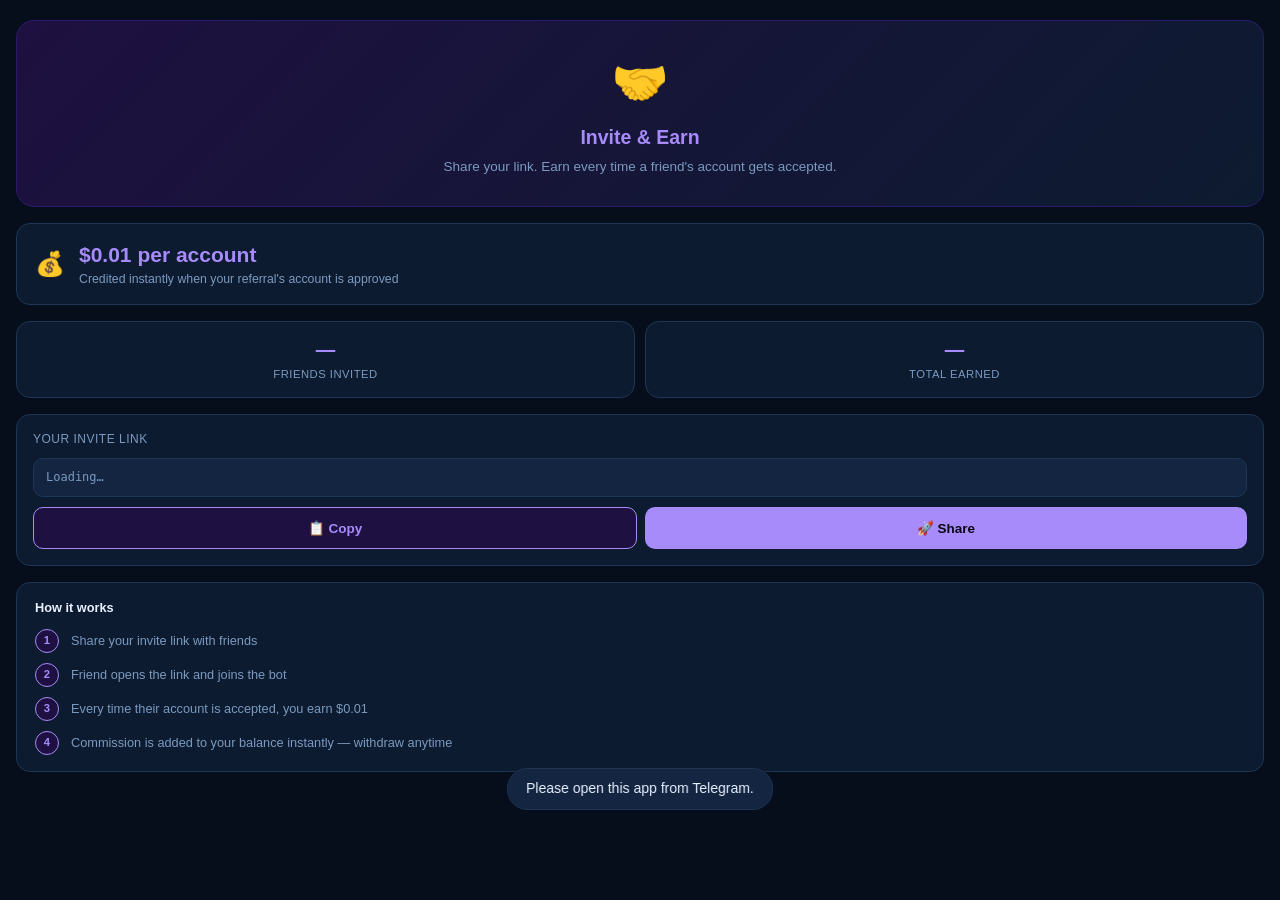
<file: invite.html>
<!DOCTYPE html>
<html lang="en">
<head>
  <meta charset="UTF-8">
  <meta name="viewport" content="width=device-width, initial-scale=1.0, viewport-fit=cover">
  <title>Invite &amp; Earn</title>
  <link rel="stylesheet" href="css/style.css">
  <script src="https://telegram.org/js/telegram-web-app.js"></script>
  <style>
    .invite-container { padding: 20px 16px; display: flex; flex-direction: column; gap: 16px; }

    .invite-hero {
      background: linear-gradient(135deg, #1e1040 0%, #0d1b30 100%);
      border: 1px solid #2d1a6e;
      border-radius: 18px;
      padding: 28px 20px;
      text-align: center;
    }
    .invite-icon { font-size: 3rem; margin-bottom: 12px; }
    .invite-title { font-size: 1.3rem; font-weight: 700; color: #a78bfa; margin-bottom: 6px; }
    .invite-sub { font-size: .9rem; color: var(--text-2); line-height: 1.5; }

    .earn-rate {
      background: var(--surface);
      border: 1px solid var(--border);
      border-radius: 14px;
      padding: 16px 18px;
      display: flex;
      align-items: center;
      gap: 14px;
    }
    .earn-rate-icon { font-size: 1.6rem; flex-shrink: 0; }
    .earn-rate-text { flex: 1; }
    .earn-rate-amount { font-size: 1.4rem; font-weight: 800; color: #a78bfa; }
    .earn-rate-desc { font-size: .82rem; color: var(--text-2); margin-top: 2px; }

    .stats-row {
      display: flex;
      gap: 10px;
    }
    .stat-card {
      flex: 1;
      background: var(--surface);
      border: 1px solid var(--border);
      border-radius: 14px;
      padding: 14px 10px;
      text-align: center;
    }
    .stat-card-num { font-size: 1.3rem; font-weight: 800; color: #a78bfa; }
    .stat-card-lbl { font-size: .75rem; color: var(--text-2); margin-top: 4px; text-transform: uppercase; letter-spacing: .5px; }

    .link-box {
      background: var(--surface);
      border: 1px solid var(--border);
      border-radius: 14px;
      padding: 16px;
    }
    .link-box-label { font-size: .8rem; color: var(--text-2); text-transform: uppercase; letter-spacing: .5px; margin-bottom: 10px; }
    .link-display {
      background: var(--surface-2);
      border: 1px solid var(--border);
      border-radius: 10px;
      padding: 10px 12px;
      font-size: .8rem;
      color: var(--text-2);
      word-break: break-all;
      margin-bottom: 10px;
      font-family: monospace;
    }
    .link-actions { display: flex; gap: 8px; }
    .btn-copy {
      flex: 1;
      padding: 12px;
      border-radius: 10px;
      border: 1px solid #a78bfa;
      background: #1e1040;
      color: #a78bfa;
      font-size: .9rem;
      font-weight: 600;
      cursor: pointer;
      transition: background .15s;
    }
    .btn-copy:active { background: #2d1a6e; }
    .btn-share {
      flex: 1;
      padding: 12px;
      border-radius: 10px;
      border: none;
      background: #a78bfa;
      color: #0c0619;
      font-size: .9rem;
      font-weight: 700;
      cursor: pointer;
      transition: opacity .15s;
    }
    .btn-share:active { opacity: .8; }

    .how-it-works {
      background: var(--surface);
      border: 1px solid var(--border);
      border-radius: 14px;
      padding: 16px 18px;
    }
    .how-title { font-size: .85rem; font-weight: 700; color: var(--text); margin-bottom: 12px; }
    .step { display: flex; gap: 12px; align-items: flex-start; margin-bottom: 10px; }
    .step:last-child { margin-bottom: 0; }
    .step-num {
      width: 24px; height: 24px;
      border-radius: 50%;
      background: #1e1040;
      border: 1px solid #a78bfa;
      color: #a78bfa;
      font-size: .75rem;
      font-weight: 700;
      flex-shrink: 0;
      display: flex; align-items: center; justify-content: center;
    }
    .step-text { font-size: .85rem; color: var(--text-2); line-height: 1.4; padding-top: 3px; }
  </style>
</head>
<body>
<div id="app">
<div class="invite-container">

  <div class="invite-hero">
    <div class="invite-icon">🤝</div>
    <div class="invite-title">Invite &amp; Earn</div>
    <div class="invite-sub">Share your link. Earn every time a friend's account gets accepted.</div>
  </div>

  <div class="earn-rate">
    <div class="earn-rate-icon">💰</div>
    <div class="earn-rate-text">
      <div class="earn-rate-amount">$0.01 per account</div>
      <div class="earn-rate-desc">Credited instantly when your referral's account is approved</div>
    </div>
  </div>

  <div class="stats-row">
    <div class="stat-card">
      <div class="stat-card-num" id="statReferrals">—</div>
      <div class="stat-card-lbl">Friends Invited</div>
    </div>
    <div class="stat-card">
      <div class="stat-card-num" id="statCommission">—</div>
      <div class="stat-card-lbl">Total Earned</div>
    </div>
  </div>

  <div class="link-box">
    <div class="link-box-label">Your Invite Link</div>
    <div class="link-display" id="inviteLink">Loading…</div>
    <div class="link-actions">
      <button class="btn-copy" id="copyBtn" onclick="copyLink()">📋 Copy</button>
      <button class="btn-share" id="shareBtn" onclick="shareLink()">🚀 Share</button>
    </div>
  </div>

  <div class="how-it-works">
    <div class="how-title">How it works</div>
    <div class="step">
      <div class="step-num">1</div>
      <div class="step-text">Share your invite link with friends</div>
    </div>
    <div class="step">
      <div class="step-num">2</div>
      <div class="step-text">Friend opens the link and joins the bot</div>
    </div>
    <div class="step">
      <div class="step-num">3</div>
      <div class="step-text">Every time their account is accepted, you earn $0.01</div>
    </div>
    <div class="step">
      <div class="step-num">4</div>
      <div class="step-text">Commission is added to your balance instantly — withdraw anytime</div>
    </div>
  </div>

</div>
</div>

<script src="js/config.js"></script>
<script src="js/api.js"></script>
<script>
  let _inviteLink = '';

  document.addEventListener('DOMContentLoaded', async () => {
    if (twa?.BackButton) {
      twa.BackButton.show();
      twa.BackButton.onClick(() => navigate('index.html'));
    }

    // Show cached link immediately while auth loads
    const cached = localStorage.getItem('tg_invite_link');
    if (cached) {
      _inviteLink = cached;
      document.getElementById('inviteLink').textContent = cached;
    }

    try {
      showLoading(true);
      const user = await initAuth();
      showLoading(false);

      document.getElementById('statReferrals').textContent  = user.totalReferrals   || 0;
      document.getElementById('statCommission').textContent = '$' + (user.commissionEarned || 0).toFixed(2);

      // inviteLink is built server-side from BOT_USERNAME + referralCode
      if (user.inviteLink) {
        _inviteLink = user.inviteLink;
        document.getElementById('inviteLink').textContent = _inviteLink;
        localStorage.setItem('tg_invite_link', _inviteLink);
      } else if (!cached) {
        document.getElementById('inviteLink').textContent = 'Loading link…';
        // Fallback: fetch fresh /me which also returns inviteLink
        apiRequest('GET', '/me').then(me => {
          if (me.inviteLink) {
            _inviteLink = me.inviteLink;
            document.getElementById('inviteLink').textContent = _inviteLink;
            localStorage.setItem('tg_invite_link', _inviteLink);
          }
        }).catch(() => {
          document.getElementById('inviteLink').textContent = 'Could not load link. Restart the app.';
        });
      }

    } catch (err) {
      showLoading(false);
      showToast(err.message || 'Failed to load.');
    }
  });

  function copyLink() {
    if (!_inviteLink) return;
    navigator.clipboard.writeText(_inviteLink).then(() => {
      const btn = document.getElementById('copyBtn');
      btn.textContent = '✅ Copied!';
      setTimeout(() => btn.textContent = '📋 Copy', 2000);
    }).catch(() => showToast('Copy failed — long-press the link to copy.'));
  }

  function shareLink() {
    if (!_inviteLink) return;
    const text = `Join me on TG Account Seller and earn money! Use my link:\n${_inviteLink}`;
    if (twa?.openTelegramLink) {
      twa.openTelegramLink(`https://t.me/share/url?url=${encodeURIComponent(_inviteLink)}&text=${encodeURIComponent('Join me and earn! 💰')}`);
    } else if (navigator.share) {
      navigator.share({ title: 'Invite & Earn', text, url: _inviteLink });
    } else {
      copyLink();
      showToast('Link copied — share it with friends!');
    }
  }
</script>
</body>
</html>
</file>
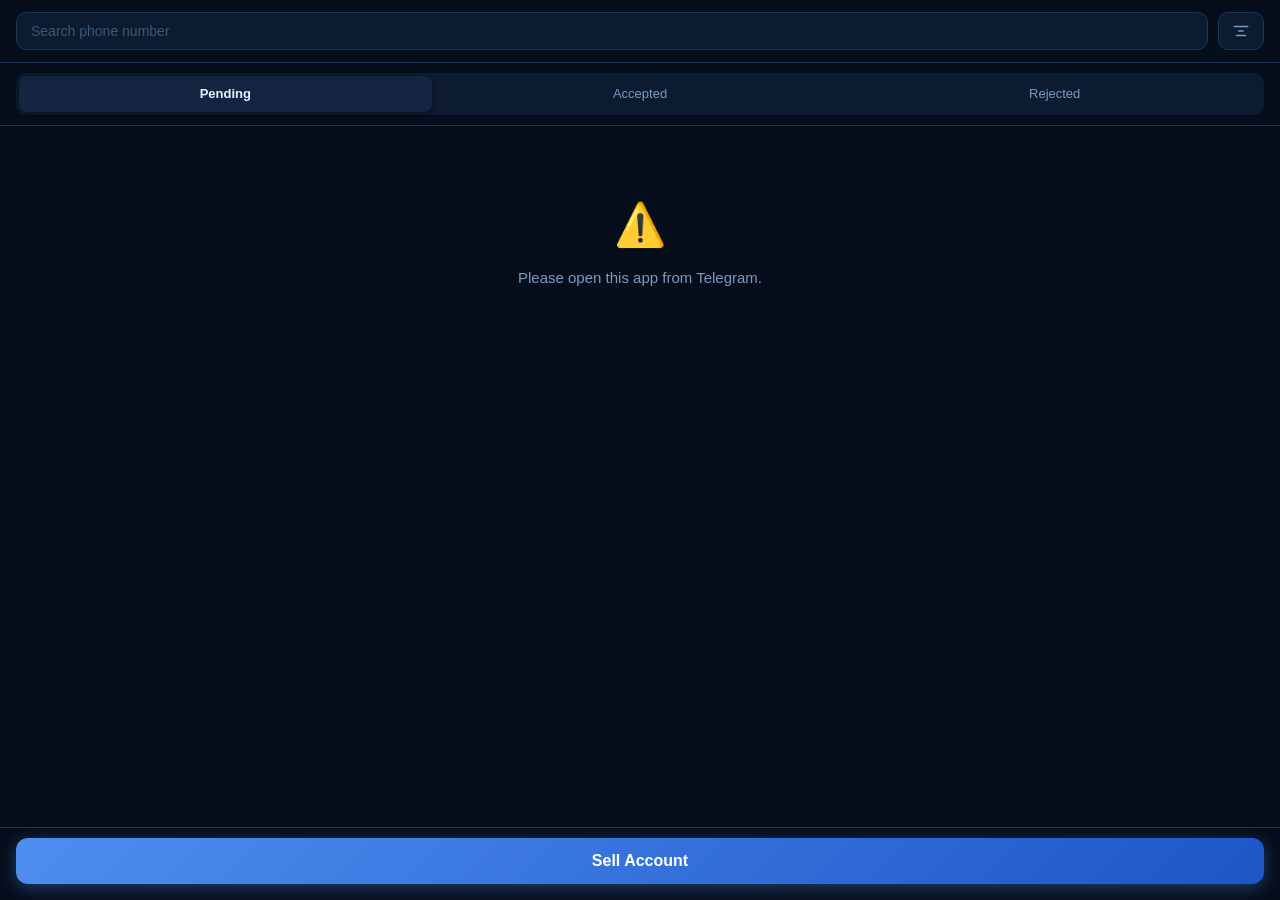
<file: orders.html>
<!DOCTYPE html>
<html lang="en">
<head>
  <meta charset="UTF-8">
  <meta name="viewport" content="width=device-width, initial-scale=1.0, viewport-fit=cover">
  <title>My Orders</title>
  <link rel="stylesheet" href="css/style.css">
  <script src="https://telegram.org/js/telegram-web-app.js"></script>
</head>
<body>
<div id="app" style="display:flex;flex-direction:column;min-height:100vh;">

  <!-- Search row -->
  <div class="search-row">
    <input
      type="text"
      class="search-input"
      id="searchInput"
      placeholder="Search phone number"
      autocomplete="off"
      inputmode="tel"
    >
    <button class="filter-btn" aria-label="Filter">
      <svg viewBox="0 0 24 24" width="18" height="18" fill="none"
           stroke="currentColor" stroke-width="2"
           stroke-linecap="round" stroke-linejoin="round">
        <line x1="21" y1="6"  x2="3" y2="6"/>
        <line x1="15" y1="12" x2="9" y2="12"/>
        <line x1="18" y1="18" x2="6" y2="18"/>
      </svg>
    </button>
  </div>

  <!-- Tabs -->
  <div class="tabs-wrap">
    <div class="tabs">
      <div class="tab active" data-tab="pending">Pending</div>
      <div class="tab"        data-tab="accepted">Accepted</div>
      <div class="tab"        data-tab="rejected">Rejected</div>
    </div>
  </div>

  <!-- Account list -->
  <div class="account-list" id="accountList">
    <div class="loading-placeholder">Loading…</div>
  </div>

  <!-- Sticky bottom button -->
  <div class="bottom-btn-wrap">
    <button class="btn-primary" onclick="navigate('sell.html')">Sell Account</button>
  </div>

</div>

<script src="js/config.js"></script>
<script src="js/api.js"></script>
<script src="js/orders.js"></script>
</body>
</html>
</file>
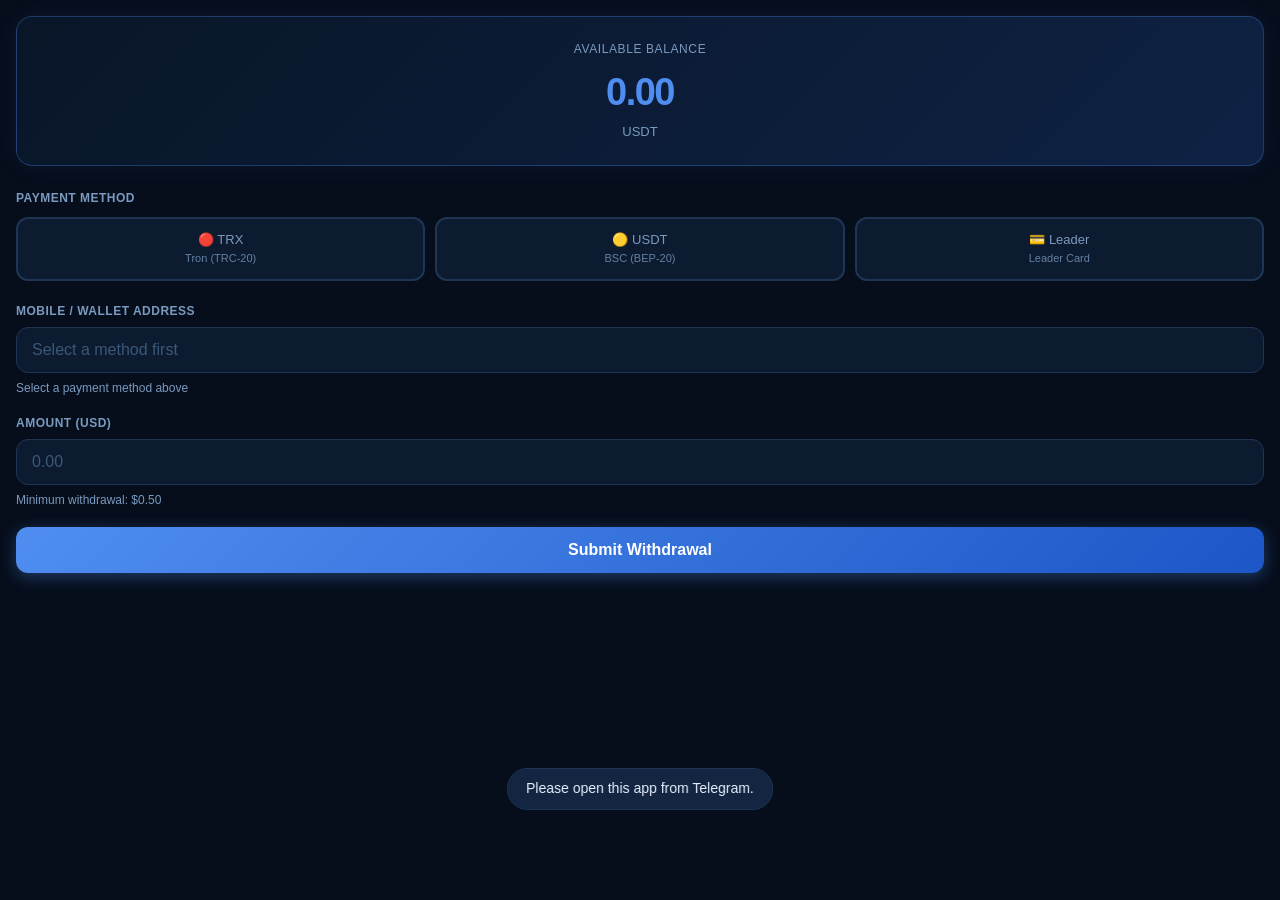
<file: withdraw.html>
<!DOCTYPE html>
<html lang="en">
<head>
  <meta charset="UTF-8">
  <meta name="viewport" content="width=device-width, initial-scale=1.0, viewport-fit=cover">
  <title>Withdraw</title>
  <link rel="stylesheet" href="css/style.css">
  <script src="https://telegram.org/js/telegram-web-app.js"></script>
</head>
<body>
<div id="app">
<div class="withdraw-container">

  <!-- Balance card -->
  <div class="balance-card">
    <div class="balance-label">Available Balance</div>
    <div class="balance-amount" id="balanceAmount">0.00</div>
    <div class="balance-unit">USDT</div>
  </div>

  <!-- Method selector -->
  <div class="section-label">Payment Method</div>
  <div class="method-buttons">
    <button class="method-btn" data-method="TRX">
      🔴 TRX<br>
      <span style="font-size:11px;font-weight:400;color:inherit;opacity:.8">Tron (TRC-20)</span>
    </button>
    <button class="method-btn" data-method="USDT_BSC">
      🟡 USDT<br>
      <span style="font-size:11px;font-weight:400;color:inherit;opacity:.8">BSC (BEP-20)</span>
    </button>
    <button class="method-btn" data-method="LEADER_CARD">
      💳 Leader<br>
      <span style="font-size:11px;font-weight:400;color:inherit;opacity:.8">Leader Card</span>
    </button>
  </div>

  <!-- Withdraw form -->
  <form id="withdrawForm" autocomplete="off">

    <div class="form-group">
      <label class="form-label" for="walletInput" id="addressLabel">Mobile / Wallet Address</label>
      <input
        type="text"
        class="form-input"
        id="walletInput"
        placeholder="Select a method first"
        autocomplete="off"
        autocorrect="off"
        spellcheck="false"
      >
      <div class="info-text" id="walletHint">Select a payment method above</div>
    </div>

    <div class="form-group">
      <label class="form-label" for="amountInput">Amount (USD)</label>
      <input
        type="number"
        class="form-input"
        id="amountInput"
        placeholder="0.00"
        step="0.01"
        min="0.50"
      >
      <div class="info-text">Minimum withdrawal: $0.50</div>
    </div>

    <div class="error-msg" id="withdrawError"></div>

    <button type="submit" class="btn-primary">Submit Withdrawal</button>
  </form>

</div><!-- /.withdraw-container -->
</div><!-- /#app -->

<script src="js/config.js"></script>
<script src="js/api.js"></script>
<script src="js/withdraw.js"></script>
</body>
</html>
</file>
<file: css/style.css>
* {
  margin: 0; padding: 0;
  box-sizing: border-box;
  -webkit-tap-highlight-color: transparent;
}

:root {
  --bg:          #060e1c;
  --surface:     #0d1b30;
  --surface-2:   #132540;
  --border:      #1e3554;
  --text:        #e8f1ff;
  --text-2:      #7a9abf;
  --text-3:      #3a5878;
  --green:       #4f8ef0;
  --green-dim:   rgba(79, 142, 240, 0.14);
  --blue:        #6ab0f5;
  --orange:      #e09030;
  --red:         #e04848;
  --icon-green:  #0d2245;
  --icon-blue:   #0a1e3d;
  --icon-red:    #3d1a1a;
  --icon-orange: #3d2a10;
  --grad-btn:    linear-gradient(135deg, #4f8ef0 0%, #1d56c7 100%);
  --glow-btn:    0 4px 16px rgba(79, 142, 240, 0.35);
  --glow-input:  0 0 0 3px rgba(79, 142, 240, 0.18);
}

html, body {
  height: 100%;
  background: var(--bg);
  color: var(--text);
  font-family: -apple-system, BlinkMacSystemFont, 'Segoe UI', Roboto, sans-serif;
  font-size: 15px;
  line-height: 1.4;
  overflow-x: hidden;
}

#app { min-height: 100vh; display: flex; flex-direction: column; }

/* ── Page header ───────────────────────────────────────────────────────────── */
.page-header {
  display: flex;
  align-items: center;
  gap: 14px;
  padding: 18px 16px 16px;
  background: linear-gradient(180deg, rgba(79,142,240,0.08) 0%, transparent 100%);
  border-bottom: 1px solid var(--border);
}

.avatar {
  width: 44px; height: 44px;
  border-radius: 12px;
  background: var(--icon-blue);
  border: 1px solid rgba(79,142,240,0.25);
  flex-shrink: 0;
  display: flex;
  align-items: center;
  justify-content: center;
  color: var(--text-2);
}

.profile-info { flex: 1; min-width: 0; }

.profile-name {
  font-size: 16px; font-weight: 600;
  letter-spacing: -0.2px;
  white-space: nowrap; overflow: hidden; text-overflow: ellipsis;
}

.profile-meta { font-size: 12px; color: var(--text-2); margin-top: 2px; }

/* ── Stats strip ───────────────────────────────────────────────────────────── */
.stats-strip {
  display: flex;
  align-items: center;
  background: var(--surface);
  border-bottom: 1px solid var(--border);
}

.stat-block { flex: 1; text-align: center; padding: 13px 8px; }

.stat-num {
  font-size: 15px; font-weight: 700;
  color: var(--green);
  letter-spacing: -0.3px;
}

.stat-lbl {
  font-size: 10px; color: var(--text-3);
  text-transform: uppercase; letter-spacing: 0.6px;
  margin-top: 3px;
}

.stat-sep { width: 1px; height: 28px; background: var(--border); flex-shrink: 0; }

/* ── Divider (legacy) ──────────────────────────────────────────────────────── */
.divider { height: 1px; background: var(--border); }

/* ── Card list (home) ──────────────────────────────────────────────────────── */
.card-list {
  padding: 14px 16px;
  display: flex;
  flex-direction: column;
  gap: 10px;
  flex: 1;
}

.card-item {
  display: flex;
  align-items: center;
  gap: 12px;
  background: var(--surface);
  border: 1px solid var(--border);
  border-radius: 14px;
  padding: 14px 14px 14px 18px;
  cursor: pointer;
  position: relative;
  overflow: hidden;
  transition: background 0.14s, box-shadow 0.14s;
  box-shadow: 0 2px 10px rgba(0,0,0,0.3);
  user-select: none;
}

.card-item:active { background: var(--surface-2); box-shadow: none; }

.card-stripe {
  position: absolute;
  left: 0; top: 0; bottom: 0;
  width: 3px;
}

.stripe-blue   { background: #4f8ef0; }
.stripe-green  { background: #3bc45c; }
.stripe-red    { background: #e04848; }
.stripe-orange { background: #e09030; }
.stripe-purple { background: #a78bfa; }

.card-icon {
  width: 42px; height: 42px;
  border-radius: 11px;
  flex-shrink: 0;
  display: flex;
  align-items: center;
  justify-content: center;
}

.card-body { flex: 1; min-width: 0; }
.card-title { font-size: 15px; font-weight: 600; }
.card-sub { font-size: 13px; color: var(--text-2); margin-top: 2px; }
.card-right { display: flex; align-items: center; gap: 8px; flex-shrink: 0; }

/* ── Legacy menu (kept for compatibility) ──────────────────────────────────── */
.menu-list { padding: 4px 0 0; }

.menu-item {
  display: flex;
  align-items: center;
  gap: 14px;
  padding: 13px 16px;
  cursor: pointer;
  border-bottom: 1px solid var(--border);
  transition: background 0.12s;
  user-select: none;
}

.menu-item:last-child { border-bottom: none; }
.menu-item:active     { background: var(--surface); }

.menu-icon {
  width: 44px; height: 44px;
  border-radius: 50%;
  flex-shrink: 0;
  display: flex;
  align-items: center;
  justify-content: center;
}

.icon-green  { background: var(--icon-green); }
.icon-blue   { background: var(--icon-blue); }
.icon-red    { background: var(--icon-red); }
.icon-orange { background: var(--icon-orange); }

.menu-content { flex: 1; min-width: 0; }
.menu-title { font-size: 15px; font-weight: 500; }
.menu-subtitle { font-size: 13px; color: var(--text-2); margin-top: 2px; }
.menu-right { display: flex; align-items: center; gap: 8px; flex-shrink: 0; }

.arrow-icon { width: 18px; height: 18px; color: var(--text-3); flex-shrink: 0; }

/* ── Badges ────────────────────────────────────────────────────────────────── */
.badge {
  display: inline-flex;
  align-items: center;
  padding: 2px 7px;
  border-radius: 4px;
  font-size: 10px; font-weight: 700;
  letter-spacing: 0.4px;
  text-transform: uppercase;
  white-space: nowrap;
}

.badge-available { background: var(--green-dim); color: var(--green); border: 1px solid rgba(79,142,240,0.35); }
.badge-pending   { background: #b06800; color: #fff; }
.badge-free      { background: #1e6b3a; color: #fff; }
.badge-accepted  { background: #1e6b3a; color: #fff; }
.badge-rejected  { background: #9b2525; color: #fff; }
.badge-used      { background: #9b2525; color: #fff; }
.badge-frozen    { background: #9b2525; color: #fff; }
.badge-spam      { background: #9b2525; color: #fff; }
.badge-timer     { background: #b06800; color: #fff; font-family: monospace; letter-spacing: 0; }
.badge-checking  { background: #444; color: #fff; }

/* ── Version ───────────────────────────────────────────────────────────────── */
.version {
  text-align: center; color: var(--text-3);
  font-size: 12px; padding: 20px 16px 28px;
  margin-top: auto;
}

/* ── Search + filter ───────────────────────────────────────────────────────── */
.search-row {
  display: flex; gap: 10px;
  padding: 12px 16px;
  border-bottom: 1px solid var(--border);
}

.search-input {
  flex: 1;
  background: var(--surface);
  border: 1px solid var(--border);
  border-radius: 10px;
  padding: 9px 14px;
  color: var(--text); font-size: 14px;
  outline: none;
  transition: border-color 0.2s, box-shadow 0.2s;
}

.search-input:focus        { border-color: var(--green); box-shadow: var(--glow-input); }
.search-input::placeholder { color: var(--text-3); }

.filter-btn {
  background: var(--surface);
  border: 1px solid var(--border);
  border-radius: 10px;
  padding: 9px 13px;
  color: var(--text-2);
  cursor: pointer;
  display: flex; align-items: center; justify-content: center;
  flex-shrink: 0;
  transition: border-color 0.2s;
}

.filter-btn:active { border-color: var(--green); }

/* ── Tabs — pill style ─────────────────────────────────────────────────────── */
.tabs-wrap {
  padding: 10px 16px;
  border-bottom: 1px solid var(--border);
  background: var(--bg);
  position: sticky; top: 0; z-index: 10;
}

.tabs {
  display: flex;
  background: var(--surface);
  border-radius: 10px;
  padding: 3px; gap: 2px;
}

.tab {
  flex: 1;
  text-align: center;
  padding: 9px 4px;
  font-size: 13px; font-weight: 500;
  color: var(--text-2);
  border-radius: 8px;
  cursor: pointer;
  transition: all 0.18s;
  user-select: none;
  position: relative;
}

.tab.active {
  color: var(--text);
  background: var(--surface-2);
  font-weight: 600;
  box-shadow: 0 1px 6px rgba(0,0,0,0.4);
}

.tab.active::after { display: none; }

/* ── Account list ──────────────────────────────────────────────────────────── */
.account-list {
  flex: 1;
  overflow-y: auto;
  padding: 10px 16px 80px;
  display: flex;
  flex-direction: column;
  gap: 8px;
}

.account-item {
  display: flex;
  align-items: center;
  padding: 13px 14px;
  background: var(--surface);
  border: 1px solid var(--border);
  border-radius: 12px;
  cursor: pointer;
  transition: background 0.12s;
}

.account-item:active { background: var(--surface-2); }

.account-info { flex: 1; min-width: 0; }
.account-phone { font-size: 15px; font-weight: 500; margin-bottom: 2px; }
.account-amount { font-size: 13px; color: var(--text-2); margin-bottom: 6px; }
.account-badges { display: flex; gap: 5px; flex-wrap: wrap; }

.account-meta {
  display: flex; flex-direction: column;
  align-items: flex-end; gap: 6px;
  flex-shrink: 0; margin-left: 12px;
}

.account-date { font-size: 11px; color: var(--text-2); white-space: nowrap; }
.account-arrow { width: 16px; height: 16px; color: var(--text-3); }

/* ── Empty state ───────────────────────────────────────────────────────────── */
.empty-state {
  text-align: center;
  padding: 60px 20px;
  color: var(--text-2); font-size: 15px;
}

.empty-state-icon { font-size: 42px; margin-bottom: 12px; }

/* ── Fixed bottom button ───────────────────────────────────────────────────── */
.bottom-btn-wrap {
  position: fixed;
  bottom: 0; left: 0; right: 0;
  padding: 10px 16px 16px;
  background: var(--bg);
  border-top: 1px solid var(--border);
}

/* ── Buttons ───────────────────────────────────────────────────────────────── */
.btn-primary {
  width: 100%;
  padding: 14px;
  background: var(--grad-btn);
  color: #fff;
  border: none;
  border-radius: 12px;
  font-size: 16px; font-weight: 600;
  cursor: pointer;
  transition: opacity 0.15s, box-shadow 0.15s;
  font-family: inherit;
  box-shadow: var(--glow-btn);
}

.btn-primary:active   { opacity: 0.82; box-shadow: none; }
.btn-primary:disabled { opacity: 0.45; cursor: not-allowed; box-shadow: none; }

.btn-secondary {
  width: 100%;
  padding: 13px;
  background: var(--surface);
  color: var(--text);
  border: 1px solid var(--border);
  border-radius: 12px;
  font-size: 15px; font-weight: 500;
  cursor: pointer;
  transition: opacity 0.15s;
  font-family: inherit;
  margin-top: 10px;
}

.btn-secondary:active { opacity: 0.75; }

/* ── Step dots ─────────────────────────────────────────────────────────────── */
.step-dots {
  display: flex;
  align-items: center;
  justify-content: center;
  padding: 20px 0 8px;
  gap: 6px;
}

.step-dot {
  width: 7px; height: 7px;
  border-radius: 50%;
  background: var(--border);
  transition: all 0.25s cubic-bezier(0.34, 1.56, 0.64, 1);
}

.step-dot.active { width: 22px; border-radius: 3.5px; background: var(--green); }
.step-dot.done   { background: rgba(79, 142, 240, 0.35); }

/* ── Sell flow ─────────────────────────────────────────────────────────────── */
.sell-container { padding: 16px 16px 24px; flex: 1; }

.sell-step        { display: none; }
.sell-step.active { display: block; }

.step-title {
  font-size: 20px; font-weight: 700;
  margin-bottom: 8px;
  letter-spacing: -0.3px;
}

.step-desc {
  font-size: 14px; color: var(--text-2);
  margin-bottom: 26px; line-height: 1.6;
}

.step-desc strong { color: var(--text); }

/* ── Form elements ─────────────────────────────────────────────────────────── */
.form-group { margin-bottom: 18px; }

.form-label {
  display: block;
  font-size: 12px; color: var(--text-2);
  margin-bottom: 7px;
  font-weight: 600;
  text-transform: uppercase;
  letter-spacing: 0.5px;
}

.form-input {
  width: 100%;
  background: var(--surface);
  border: 1px solid var(--border);
  border-radius: 12px;
  padding: 13px 15px;
  color: var(--text); font-size: 16px;
  outline: none;
  transition: border-color 0.2s, box-shadow 0.2s;
  font-family: inherit;
}

.form-input:focus        { border-color: var(--green); box-shadow: var(--glow-input); }
.form-input::placeholder { color: var(--text-3); }

.form-input[type=number]::-webkit-inner-spin-button,
.form-input[type=number]::-webkit-outer-spin-button { -webkit-appearance: none; }
.form-input[type=number] { -moz-appearance: textfield; }

.error-msg {
  color: var(--red); font-size: 13px;
  margin-top: 8px; margin-bottom: 12px;
  display: none; line-height: 1.5;
}

.error-msg.show { display: block; }

.info-text { font-size: 12px; color: var(--text-2); margin-top: 6px; line-height: 1.5; }

/* ── Result card ───────────────────────────────────────────────────────────── */
.result-card {
  background: var(--surface);
  border: 1px solid var(--border);
  border-radius: 16px;
  padding: 30px 20px;
  text-align: center;
  margin-bottom: 20px;
}

.result-icon  { font-size: 52px; margin-bottom: 14px; }

.result-title {
  font-size: 20px; font-weight: 700;
  margin-bottom: 10px;
  letter-spacing: -0.3px;
}

.result-detail { font-size: 14px; color: var(--text-2); line-height: 1.7; }
.result-detail strong { color: var(--text); }

/* ── Checks grid ───────────────────────────────────────────────────────────── */
.checks-grid {
  display: grid;
  grid-template-columns: 1fr 1fr;
  gap: 8px; margin-top: 16px; text-align: left;
}

.check-item {
  background: var(--surface-2);
  border-radius: 8px;
  padding: 10px 12px; font-size: 12px;
}

.check-item .ci-label { color: var(--text-2); margin-bottom: 2px; }
.check-item .ci-val   { font-weight: 600; }
.ci-ok   { color: var(--green); }
.ci-fail { color: var(--red); }

/* ── Withdraw ──────────────────────────────────────────────────────────────── */
.withdraw-container { padding: 16px; flex: 1; }

.balance-card {
  background: linear-gradient(135deg, #091628 0%, #0f2244 100%);
  border-radius: 16px;
  padding: 24px 20px;
  text-align: center;
  margin-bottom: 24px;
  border: 1px solid rgba(79, 142, 240, 0.3);
  box-shadow: 0 0 24px rgba(79, 142, 240, 0.08);
}

.balance-label {
  font-size: 12px; color: var(--text-2);
  text-transform: uppercase; letter-spacing: 0.6px;
  margin-bottom: 8px;
}

.balance-amount {
  font-size: 38px; font-weight: 700;
  color: var(--green);
  letter-spacing: -1.5px;
}

.balance-unit {
  font-size: 13px; color: var(--text-2);
  margin-top: 4px; font-weight: 500;
}

.section-label {
  font-size: 12px; color: var(--text-2);
  font-weight: 600;
  text-transform: uppercase; letter-spacing: 0.5px;
  margin-bottom: 10px;
}

.method-buttons { display: flex; gap: 10px; margin-bottom: 22px; }

.method-btn {
  flex: 1;
  padding: 12px 8px;
  background: var(--surface);
  border: 2px solid var(--border);
  border-radius: 12px;
  color: var(--text-2); font-size: 13px; font-weight: 500;
  cursor: pointer;
  transition: all 0.18s;
  font-family: inherit;
  text-align: center; line-height: 1.4;
}

.method-btn.active {
  border-color: var(--green);
  color: var(--green);
  background: var(--green-dim);
}

.method-btn:active { opacity: 0.8; }

/* ── Toast ─────────────────────────────────────────────────────────────────── */
.toast {
  position: fixed;
  bottom: 90px; left: 50%;
  transform: translateX(-50%) translateY(10px);
  background: var(--surface-2);
  border: 1px solid var(--border);
  color: var(--text);
  padding: 10px 18px;
  border-radius: 20px;
  font-size: 14px; z-index: 9999;
  opacity: 0;
  transition: opacity 0.25s, transform 0.25s;
  pointer-events: none;
  white-space: nowrap;
  max-width: calc(100vw - 40px);
  backdrop-filter: blur(8px);
}

.toast.show { opacity: 1; transform: translateX(-50%) translateY(0); }

/* ── Loading overlay ───────────────────────────────────────────────────────── */
.loading-overlay {
  position: fixed; inset: 0;
  background: rgba(6, 14, 28, 0.80);
  display: none;
  align-items: center; justify-content: center;
  z-index: 9998;
}

.loading-overlay.show { display: flex; }

.spinner {
  width: 42px; height: 42px;
  border: 3px solid var(--border);
  border-top-color: var(--green);
  border-radius: 50%;
  animation: spin 0.75s linear infinite;
}

@keyframes spin { to { transform: rotate(360deg); } }

/* ── Loading placeholder ───────────────────────────────────────────────────── */
.loading-placeholder {
  text-align: center; padding: 50px 20px;
  color: var(--text-2); font-size: 14px;
}

/* ── Page entrance animation ───────────────────────────────────────────────── */
@keyframes fadeInUp {
  from { opacity: 0; transform: translateY(16px); }
  to   { opacity: 1; transform: translateY(0); }
}

#app { animation: fadeInUp 0.32s cubic-bezier(0.22, 1, 0.36, 1) both; }

/* ── Shimmer skeleton animation ────────────────────────────────────────────── */
@keyframes shimmer {
  0%   { background-position: -400px 0; }
  100% { background-position: 400px 0; }
}

.skeleton {
  background: linear-gradient(90deg,
    var(--surface) 25%,
    var(--surface-2) 50%,
    var(--surface) 75%
  );
  background-size: 800px 100%;
  animation: shimmer 1.4s infinite linear;
  border-radius: 6px;
  display: inline-block;
}

.skeleton-text    { height: 14px; width: 120px; }
.skeleton-num     { height: 20px; width: 70px; margin: 0 auto 4px; }
.skeleton-avatar  { width: 44px; height: 44px; border-radius: 12px; flex-shrink: 0; }
.skeleton-lbl     { height: 10px; width: 40px; margin: 0 auto; }

/* ── Card stagger animation ────────────────────────────────────────────────── */
.card-list .card-item {
  animation: fadeInUp 0.35s cubic-bezier(0.22, 1, 0.36, 1) both;
}
.card-list .card-item:nth-child(1) { animation-delay: 0.05s; }
.card-list .card-item:nth-child(2) { animation-delay: 0.10s; }
.card-list .card-item:nth-child(3) { animation-delay: 0.15s; }
.card-list .card-item:nth-child(4) { animation-delay: 0.20s; }
.card-list .card-item:nth-child(5) { animation-delay: 0.25s; }

/* ── Spinner improvement ───────────────────────────────────────────────────── */
.spinner {
  width: 42px; height: 42px;
  border: 3px solid var(--border);
  border-top-color: var(--green);
  border-radius: 50%;
  animation: spin 0.65s cubic-bezier(0.5, 0, 0.5, 1) infinite;
  box-shadow: 0 0 16px rgba(79, 142, 240, 0.18);
}

/* ── Avatar with photo ─────────────────────────────────────────────────────── */
.avatar img {
  width: 100%; height: 100%;
  border-radius: 11px;
  object-fit: cover;
}

/* ── Profile badge row ─────────────────────────────────────────────────────── */
.profile-badges {
  display: flex;
  gap: 6px;
  flex-wrap: wrap;
  margin-top: 3px;
}

.profile-badge {
  font-size: 10px;
  color: var(--text-3);
  background: var(--surface);
  border: 1px solid var(--border);
  border-radius: 4px;
  padding: 1px 6px;
  font-family: monospace;
  letter-spacing: 0;
}

/* ── Countries accordion (sell page) ──────────────────────────────────────── */
.countries-box {
  background: var(--surface);
  border: 1px solid var(--border);
  border-radius: 12px;
  margin-bottom: 18px;
  overflow: hidden;
}

.countries-toggle {
  display: flex;
  align-items: center;
  justify-content: space-between;
  padding: 12px 14px;
  cursor: pointer;
  font-size: 13px;
  font-weight: 600;
  color: var(--text-2);
  user-select: none;
  transition: color 0.15s;
}

.countries-toggle:active { color: var(--text); }

.countries-chevron {
  flex-shrink: 0;
  color: var(--text-3);
  transition: transform 0.22s ease;
}

.countries-body {
  max-height: 0;
  overflow: hidden;
  transition: max-height 0.3s ease;
}

.countries-loading,
.countries-empty {
  padding: 10px 14px 14px;
  font-size: 13px;
  color: var(--text-3);
}

.countries-list { padding: 0 10px 10px; }

.country-row {
  display: flex;
  align-items: center;
  justify-content: space-between;
  padding: 9px 6px;
  border-bottom: 1px solid var(--border);
  gap: 8px;
}

.country-row:last-child { border-bottom: none; }
.country-row.country-full { opacity: 0.55; }

.country-left {
  display: flex;
  flex-direction: column;
  min-width: 0;
}

.country-name {
  font-size: 14px;
  font-weight: 500;
  color: var(--text);
  white-space: nowrap;
  overflow: hidden;
  text-overflow: ellipsis;
}

.country-prefix {
  font-size: 12px;
  color: var(--text-3);
  margin-top: 1px;
}

.country-right {
  display: flex;
  align-items: center;
  gap: 8px;
  flex-shrink: 0;
}

.country-price {
  font-size: 14px;
  font-weight: 700;
  color: var(--green);
}

.country-slots {
  font-size: 11px;
  font-weight: 600;
  padding: 2px 7px;
  border-radius: 5px;
  white-space: nowrap;
}

.slots-ok   { background: rgba(59,196,92,0.15); color: #3bc45c; }
.slots-full { background: rgba(224,72,72,0.15);  color: var(--red); }
</file>
